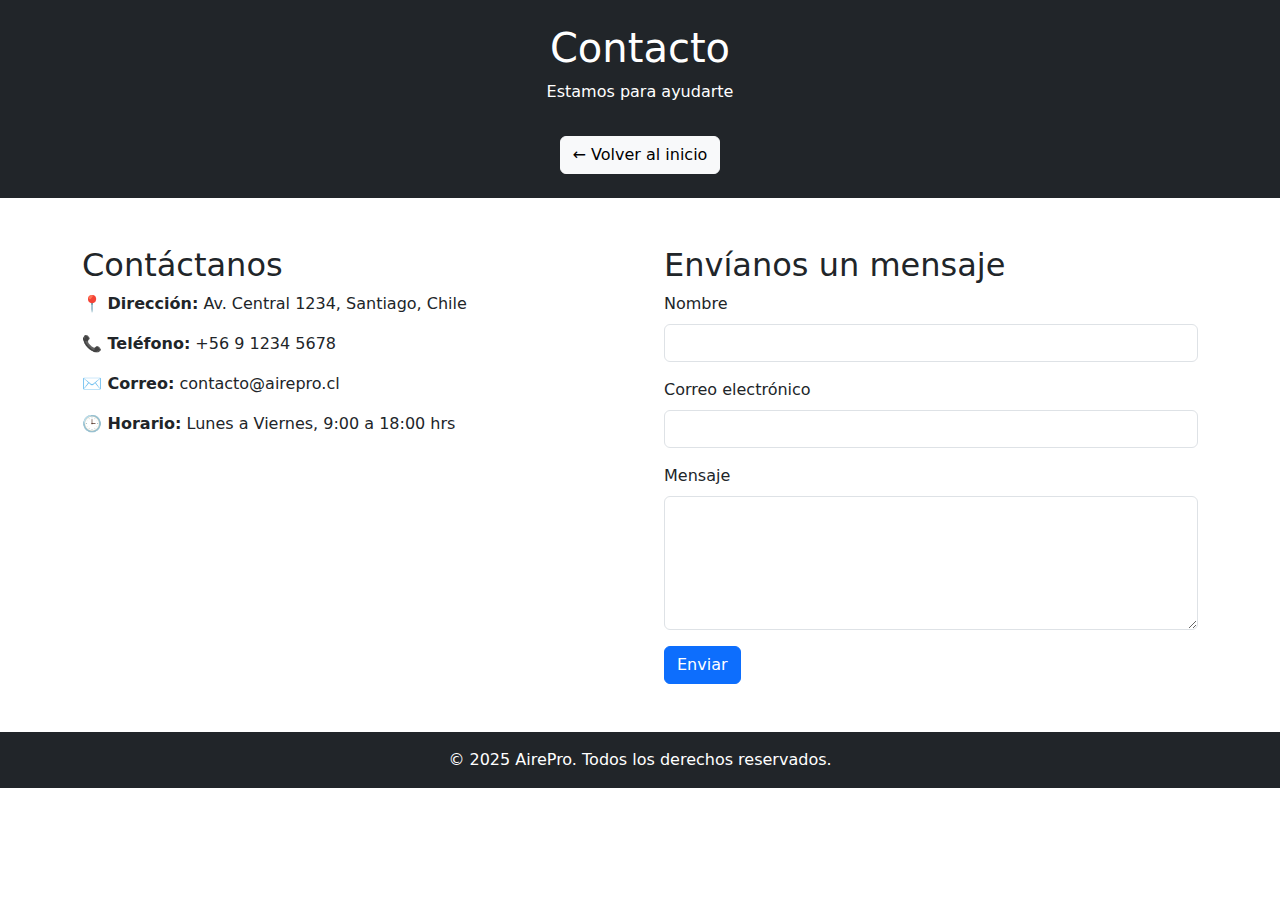
<file: templates/contacto.html>
<!DOCTYPE html>
<html lang="es">
<head>
  <meta charset="UTF-8" />
  <meta name="viewport" content="width=device-width, initial-scale=1.0" />
  <title>Contacto — AirePro</title>
  <link href="https://cdn.jsdelivr.net/npm/bootstrap@5.3.3/dist/css/bootstrap.min.css" rel="stylesheet">
</head>
<body>

<header class="bg-dark text-white text-center p-4">
  <h1>Contacto</h1>
  <p>Estamos para ayudarte</p>
  <a href="/" class="btn btn-light mt-3">← Volver al inicio</a>
</header>

<section class="container py-5">
  <div class="row g-5">
    <!-- Información de contacto -->
    <div class="col-md-6">
      <h2>Contáctanos</h2>
      <p><strong>📍 Dirección:</strong> Av. Central 1234, Santiago, Chile</p>
      <p><strong>📞 Teléfono:</strong> +56 9 1234 5678</p>
      <p><strong>✉️ Correo:</strong> contacto@airepro.cl</p>
      <p><strong>🕒 Horario:</strong> Lunes a Viernes, 9:00 a 18:00 hrs</p>
    </div>

    <!-- Formulario -->
    <div class="col-md-6">
      <h2>Envíanos un mensaje</h2>
      <form method="POST" action="/enviar">
        <div class="mb-3">
          <label for="nombre" class="form-label">Nombre</label>
          <input type="text" name="nombre" class="form-control" required>
        </div>
        <div class="mb-3">
          <label for="email" class="form-label">Correo electrónico</label>
          <input type="email" name="email" class="form-control" required>
        </div>
        <div class="mb-3">
          <label for="mensaje" class="form-label">Mensaje</label>
          <textarea name="mensaje" class="form-control" rows="5" required></textarea>
        </div>
        <button type="submit" class="btn btn-primary">Enviar</button>
      </form>
    </div>
  </div>
</section>

<footer class="bg-dark text-white text-center py-3">
  &copy; 2025 AirePro. Todos los derechos reservados.
</footer>

<script src="https://cdn.jsdelivr.net/npm/bootstrap@5.3.3/dist/js/bootstrap.bundle.min.js"></script>
</body>
</html>
</file>
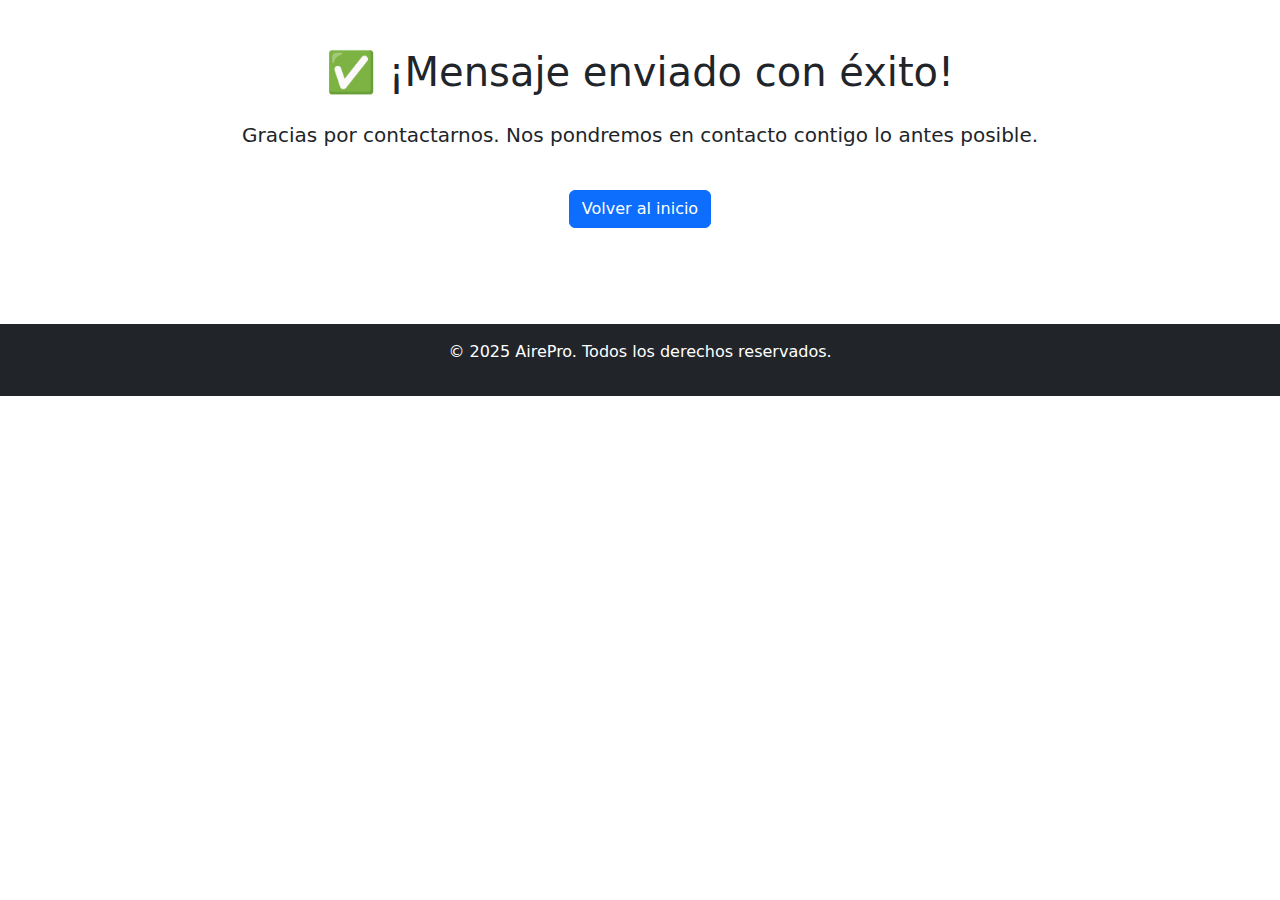
<file: templates/enviar.html>
<!DOCTYPE html>
<html lang="es">
<head>
  <meta charset="UTF-8" />
  <meta name="viewport" content="width=device-width, initial-scale=1.0" />
  <title>Gracias por tu mensaje</title>
  <link href="https://cdn.jsdelivr.net/npm/bootstrap@5.3.3/dist/css/bootstrap.min.css" rel="stylesheet">
</head>
<body>

  <div class="container text-center py-5">
    <h1 class="mb-4">✅ ¡Mensaje enviado con éxito!</h1>
    <p class="lead">Gracias por contactarnos. Nos pondremos en contacto contigo lo antes posible.</p>
    <a href="/" class="btn btn-primary mt-4">Volver al inicio</a>
  </div>

  <footer class="bg-dark text-white text-center py-3 mt-5">
    <p>&copy; 2025 AirePro. Todos los derechos reservados.</p>
  </footer>

</body>
</html>
</file>
